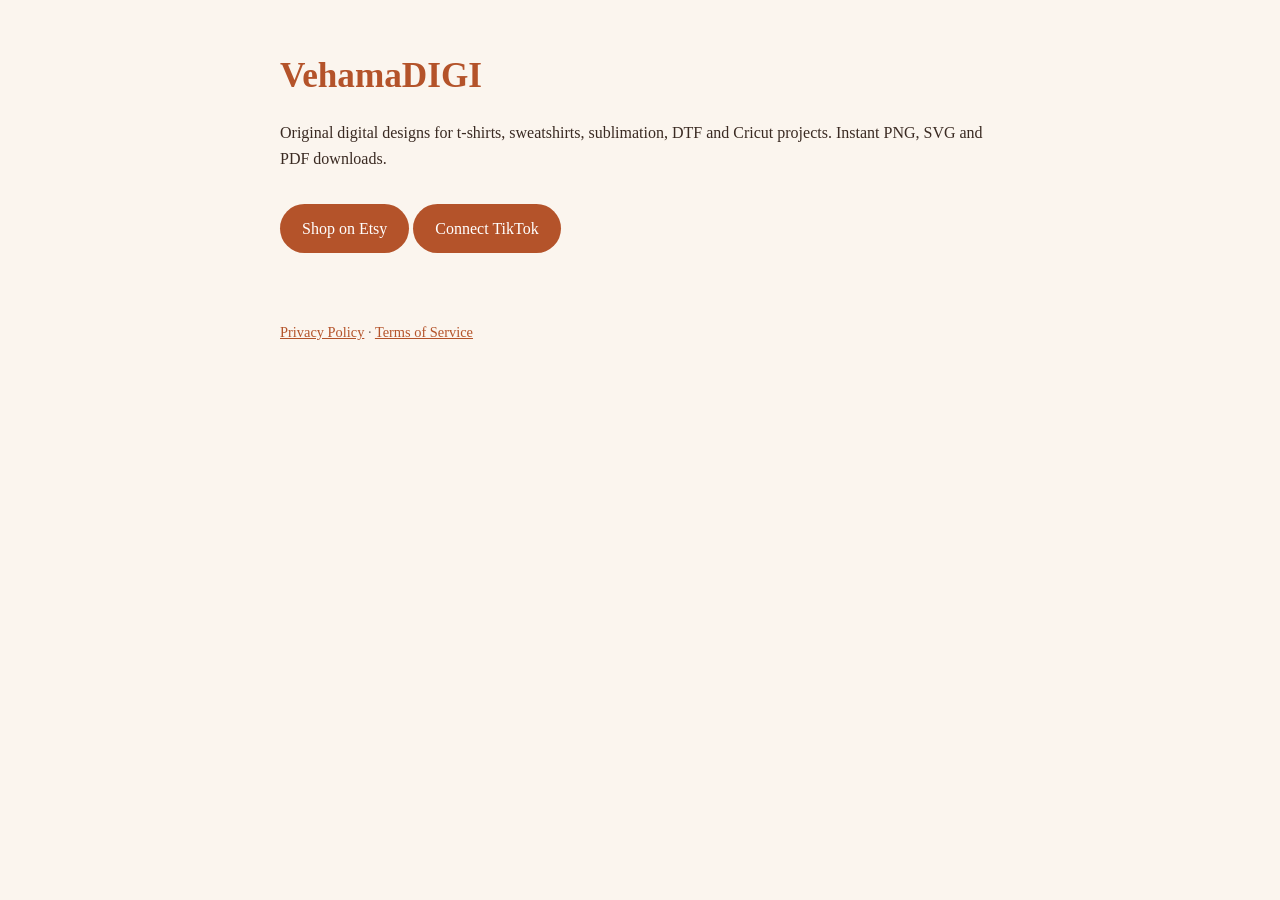
<file: index.html>
<!doctype html><html lang="en"><head><meta charset="utf-8"><meta name="viewport" content="width=device-width,initial-scale=1">
<title>VehamaDIGI</title><link rel="stylesheet" href="style.css"></head><body><main>
<h1>VehamaDIGI</h1><p>Original digital designs for t-shirts, sweatshirts, sublimation, DTF and Cricut projects. Instant PNG, SVG and PDF downloads.</p>
<a class="btn" href="https://www.etsy.com/shop/VehamaDIGI">Shop on Etsy</a> <a class="btn" href="connect.html">Connect TikTok</a>
</main><footer><a href="privacy.html">Privacy Policy</a> · <a href="terms.html">Terms of Service</a></footer></body></html>
</file>
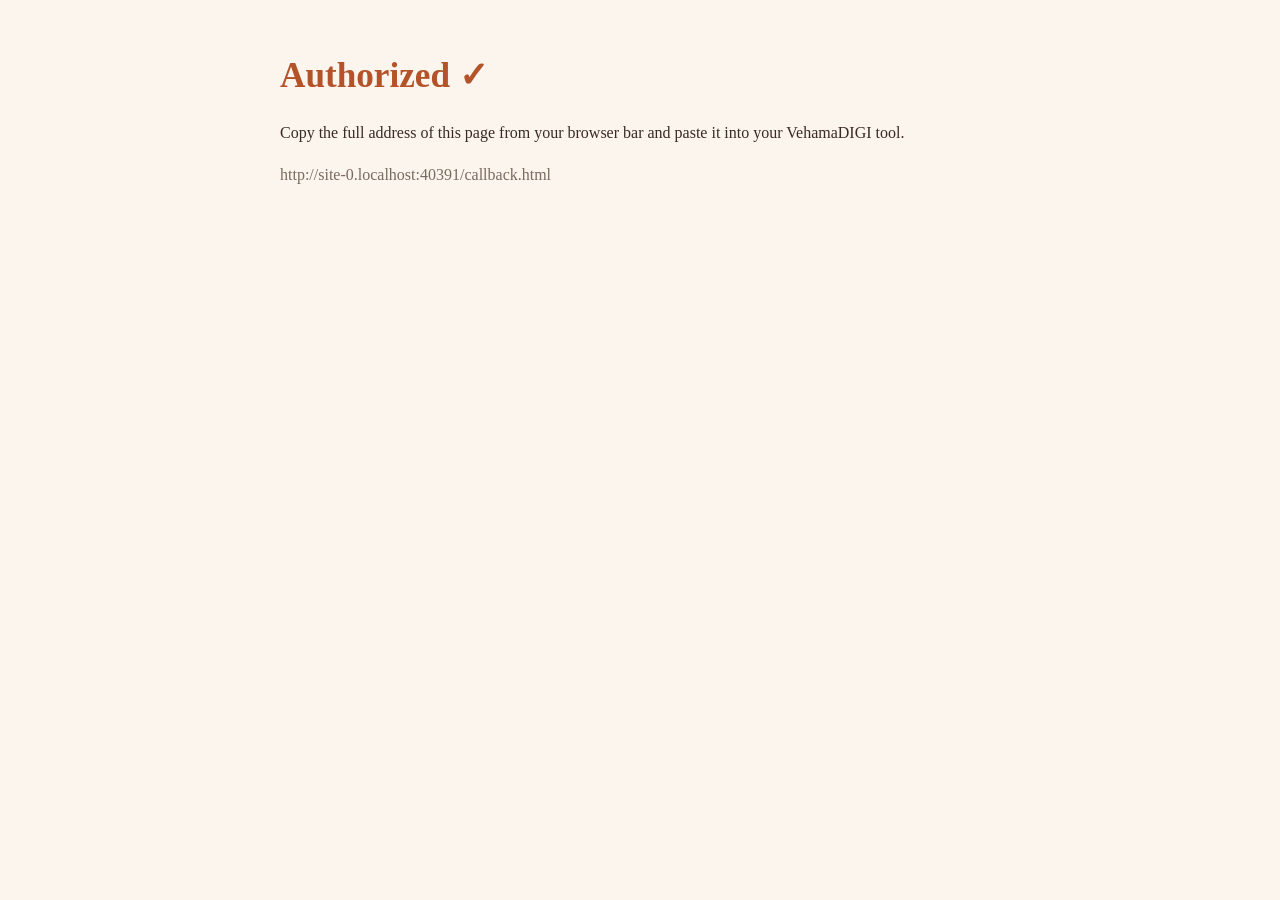
<file: callback.html>
<!doctype html><html lang="en"><head><meta charset="utf-8"><meta name="viewport" content="width=device-width,initial-scale=1"><title>Authorized · VehamaDIGI</title><link rel="stylesheet" href="style.css"></head><body><main>
<h1 id="h">Authorized ✓</h1><p id="msg">Copy the full address of this page from your browser bar and paste it into your VehamaDIGI tool.</p>
<p id="code" style="word-break:break-all;color:#7a6a60"></p>
<script>
var q = new URLSearchParams(location.search);
if (q.get('error')) { document.getElementById('h').textContent = 'Not authorized'; document.getElementById('msg').textContent = q.get('error_description') || q.get('error'); }
else document.getElementById('code').textContent = location.href;
</script>
</main></body></html>
</file>
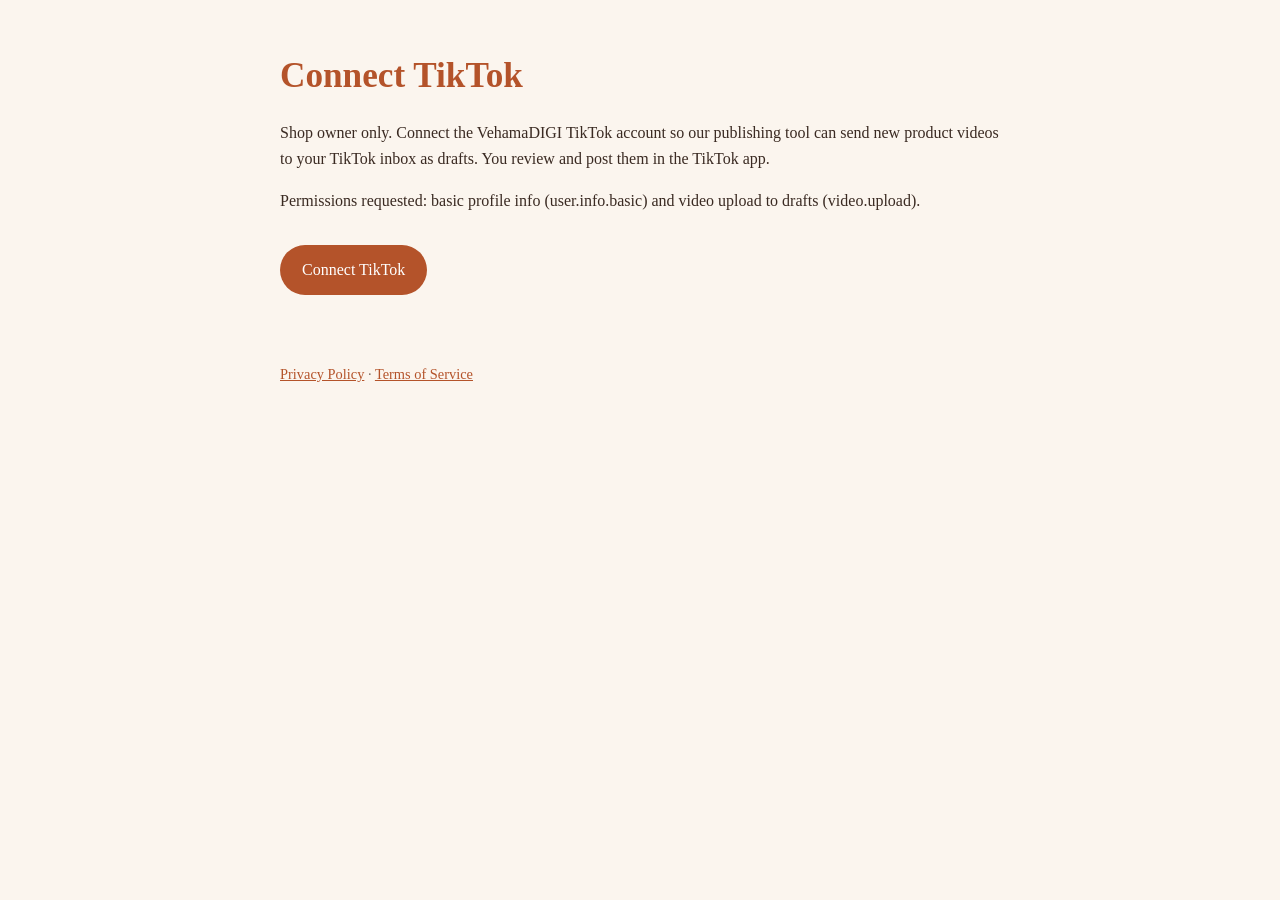
<file: connect.html>
<!doctype html><html lang="en"><head><meta charset="utf-8"><meta name="viewport" content="width=device-width,initial-scale=1">
<title>Connect TikTok · VehamaDIGI</title><link rel="stylesheet" href="style.css"></head><body><main>
<h1>Connect TikTok</h1>
<p>Shop owner only. Connect the VehamaDIGI TikTok account so our publishing tool can send new product videos to your TikTok inbox as drafts. You review and post them in the TikTok app.</p>
<p>Permissions requested: basic profile info (user.info.basic) and video upload to drafts (video.upload).</p>
<a class="btn" id="go" href="#">Connect TikTok</a>
<script>
var KEY = 'sbawkc8h3q4jmel64i';
var state = 'site-' + Math.random().toString(36).slice(2, 12);
document.getElementById('go').href = 'https://www.tiktok.com/v2/auth/authorize/?' + new URLSearchParams({
  client_key: KEY, response_type: 'code', scope: 'user.info.basic,video.upload',
  redirect_uri: 'https://vehamadigi.github.io/callback.html', state: state
});
</script>
</main><footer><a href="privacy.html">Privacy Policy</a> · <a href="terms.html">Terms of Service</a></footer></body></html>
</file>
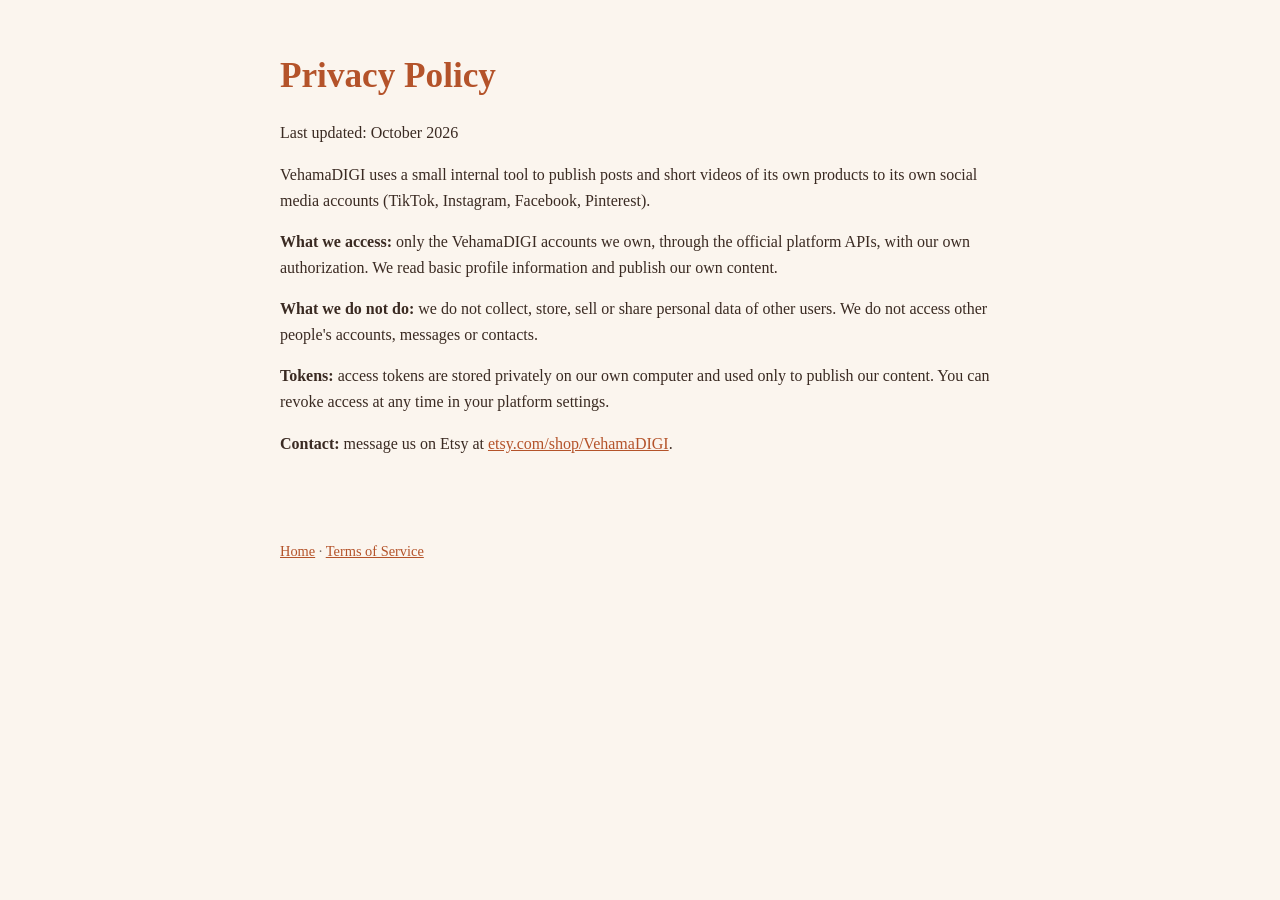
<file: privacy.html>
<!doctype html><html lang="en"><head><meta charset="utf-8"><meta name="viewport" content="width=device-width,initial-scale=1">
<title>Privacy Policy · VehamaDIGI</title><link rel="stylesheet" href="style.css"></head><body><main>
<h1>Privacy Policy</h1><p>Last updated: October 2026</p>
<p>VehamaDIGI uses a small internal tool to publish posts and short videos of its own products to its own social media accounts (TikTok, Instagram, Facebook, Pinterest).</p>
<p><b>What we access:</b> only the VehamaDIGI accounts we own, through the official platform APIs, with our own authorization. We read basic profile information and publish our own content.</p>
<p><b>What we do not do:</b> we do not collect, store, sell or share personal data of other users. We do not access other people's accounts, messages or contacts.</p>
<p><b>Tokens:</b> access tokens are stored privately on our own computer and used only to publish our content. You can revoke access at any time in your platform settings.</p>
<p><b>Contact:</b> message us on Etsy at <a href="https://www.etsy.com/shop/VehamaDIGI">etsy.com/shop/VehamaDIGI</a>.</p>
</main><footer><a href="index.html">Home</a> · <a href="terms.html">Terms of Service</a></footer></body></html>
</file>
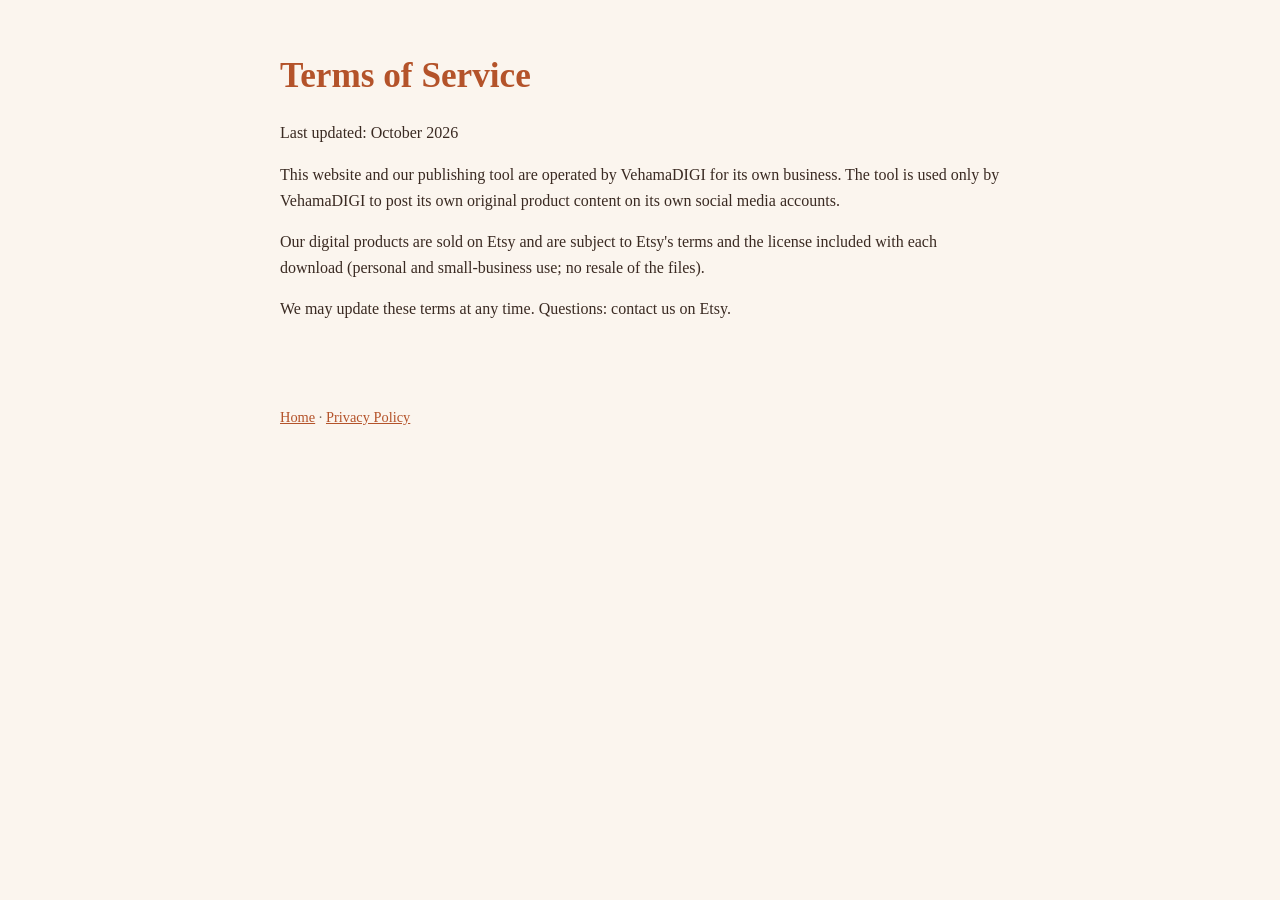
<file: terms.html>
<!doctype html><html lang="en"><head><meta charset="utf-8"><meta name="viewport" content="width=device-width,initial-scale=1">
<title>Terms of Service · VehamaDIGI</title><link rel="stylesheet" href="style.css"></head><body><main>
<h1>Terms of Service</h1><p>Last updated: October 2026</p>
<p>This website and our publishing tool are operated by VehamaDIGI for its own business. The tool is used only by VehamaDIGI to post its own original product content on its own social media accounts.</p>
<p>Our digital products are sold on Etsy and are subject to Etsy's terms and the license included with each download (personal and small-business use; no resale of the files).</p>
<p>We may update these terms at any time. Questions: contact us on Etsy.</p>
</main><footer><a href="index.html">Home</a> · <a href="privacy.html">Privacy Policy</a></footer></body></html>
</file>
<file: style.css>
:root{--bg:#fbf5ee;--ink:#3a2a22;--accent:#b4532a;--muted:#7a6a60}
*{box-sizing:border-box}body{margin:0;font-family:Georgia,serif;background:var(--bg);color:var(--ink);line-height:1.6}
main{max-width:760px;margin:0 auto;padding:48px 20px}h1{color:var(--accent);font-size:2.2rem;margin:0 0 8px}
a{color:var(--accent)}.btn{display:inline-block;background:var(--accent);color:#fff;padding:12px 22px;border-radius:30px;text-decoration:none;margin-top:16px}
footer{max-width:760px;margin:0 auto;padding:20px;color:var(--muted);font-size:.9rem}
</file>
